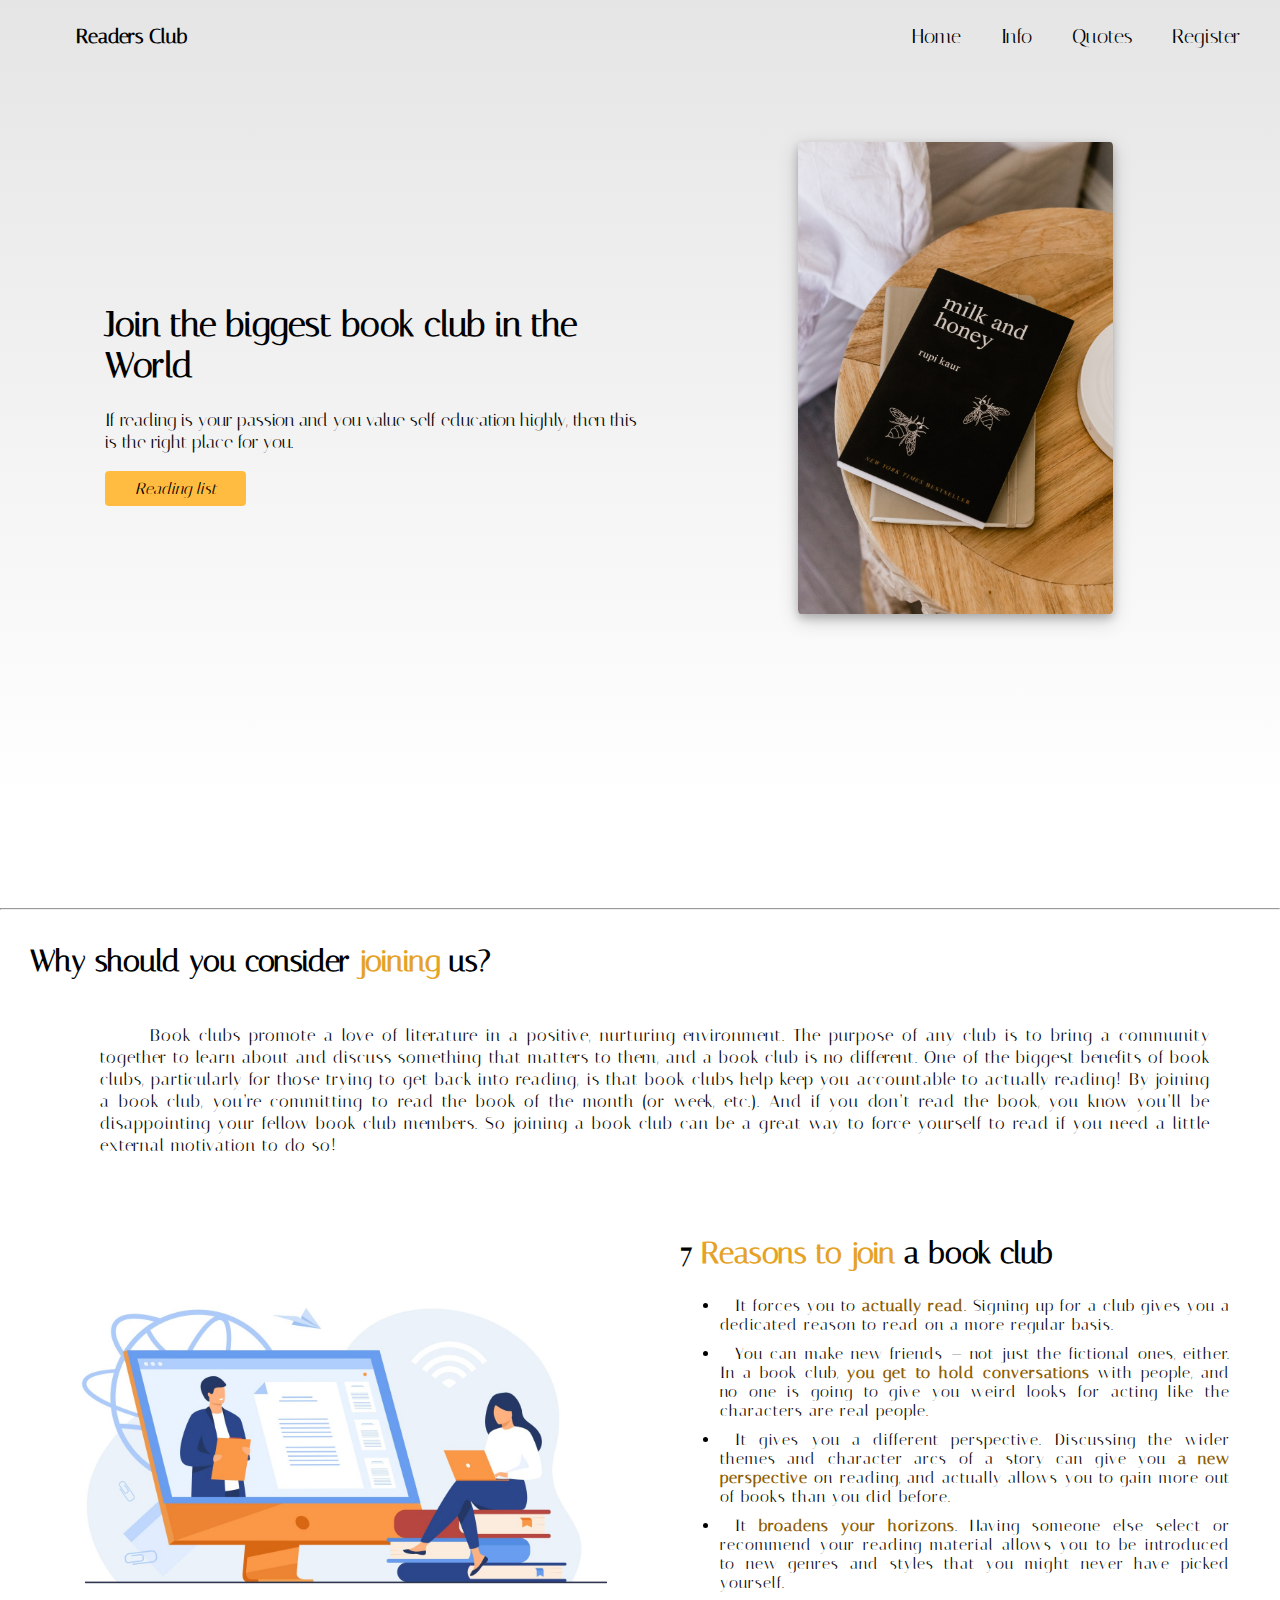
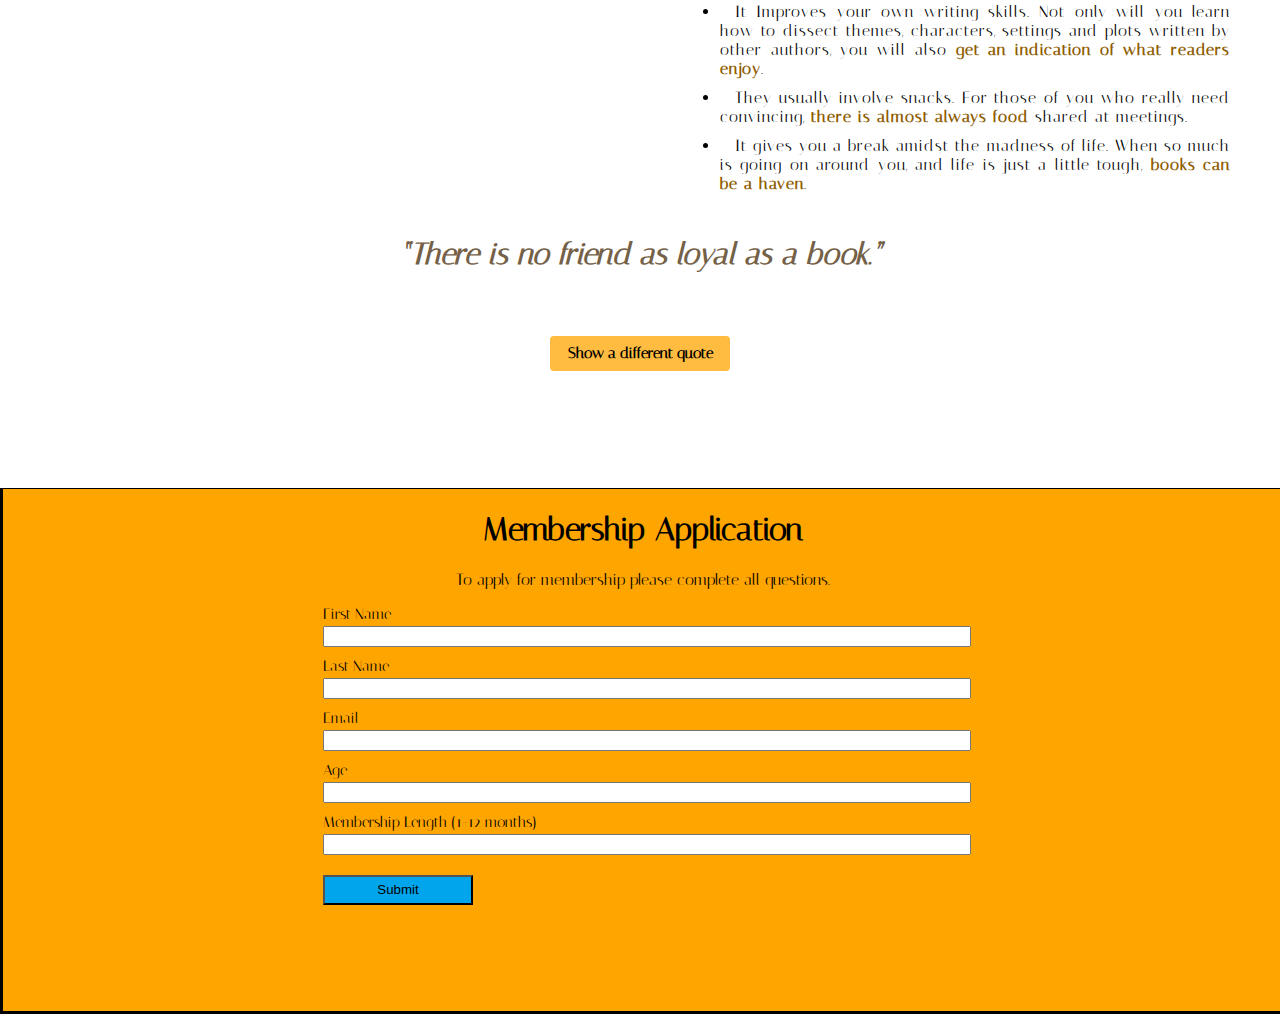
<file: index.html>
<!DOCTYPE html>
<!--
Toms Madžuls tm22005                        
-->
<html lang="en">
    <head>
        <title>Readers Club</title>
        <meta charset="UTF-8">
        <meta name="viewport" content="width=device-width, initial-scale=1.0">
        <link rel="stylesheet" href="style.css">
        <script src="https://ajax.googleapis.com/ajax/libs/jquery/3.6.1/jquery.min.js"></script>
        <script src="logic.js"></script>
    </head>
    <body>
        <div class="container">
            <div class="opening" id="opening">
                <div class="header">
                    <div class="logo">
                        <p id="logo-name">Readers <span id="club">Club</span></p> 
                    </div>
                    <div class="navigation">
                        <nav>
                            <ul>
                                <li><a href="#opening">Home</a></li>
                                <li><a href="#information">Info</a></li>
                                <li><a href="#quote">Quotes</a></li>
                                <li><a href="#membership">Register</a></li>
                            </ul>
                        </nav>
                    </div>
                </div>
                <div class="content-1">
                    <h1>Join the biggest book club in the World</h1>
                    <p>If reading is your passion and you value self education highly, then this <br> is the right place for you.</p>
                    <a href="reading-list.html" target="_blank" id="reading-list-link">Reading list</a>
                </div>
                <div class="content-2">
                    <img src="black-book.jpg" alt="photo of a book">
                </div>
            </div>
            <hr>
            <div class="info">
                <div class="info-top" id="information">
                    <div id="join-headline">
                        <h2>Why should you consider <span class="joining">joining</span> us?</h2>
                    </div>
                    <div id="join-text">
                    <p>Book clubs promote a love of literature in a positive, nurturing environment. The purpose of any club is to bring a community together to learn about and discuss something that matters to them, and a book club is no different. One of the biggest benefits of book clubs, particularly for those trying to get back into reading, is that book clubs help keep you accountable to actually reading!
                    By joining a book club, you’re committing to read the book of the month (or week, etc.). And if you don’t read the book, you know you’ll be disappointing your fellow book club members. So joining a book club can be a great way to force yourself to read if you need a little external motivation to do so!</p>
                    </div>
                </div>
                <div class="info-middle">
                    <div class="info-middle-left">
                        <img src="pc-reading.jpg" alt="reading a book">
                    </div>
                    <div class="info-middle-right">
                        <h2 id="list-heading">7 <span class="joining">Reasons to join</span> a book club</h2>
                        <ul id="reason-list">    
                            <li>It forces you to <span class="keywords">actually read</span>. Signing up for a club gives you a dedicated reason to read on a more regular basis.</li>
                            <li>You can make new friends — not just the fictional ones, either. In a book club, <span class="keywords">you get to hold conversations</span> with people, and no one is going to give you weird looks for acting like the characters are real people.</li>
                            <li>It  gives you a different perspective. Discussing the wider themes and character arcs of a story can give you<span class="keywords"> a new perspective</span> on reading, and actually allows you to gain more out of books than you did before.</li>
                            <li>It <span class="keywords">broadens your horizons</span>. Having someone else select or recommend your reading material allows you to be introduced to new genres and styles that you might never have picked yourself.</li>
                            <li>It Improves your own writing skills. Not only will you learn how to dissect themes, characters, settings and plots written by other authors, you will also <span class="keywords">get an indication of what readers enjoy</span>.</li>
                            <li>They usually involve snacks. For those of you who really need convincing, <span class="keywords">there is almost always food</span> shared at meetings.</li>
                            <li>It gives you a break amidst the madness of life. When so much is going on around you, and life is just a little tough, <span class="keywords">books can be a haven</span>.</li>
                        </ul>
                    </div>
                </div>
                <div class="info-bottom">
                    <p id="quote">“There is no friend as loyal as a book.”</p>
                    <button id="quoteButton">Show a different quote</button>
                </div>
            </div>
            <div class="footer" id="membership">
                <div class="headline">
                    <h1>Membership Application</h1>
                    <p>To apply for membership please complete all questions.</p>
                </div>
                <form action="https://www.w3schools.com/action_page.php" method="get"  target="_blank">
                    <div class="form-attributes">
                        <label for="first-name">First Name</label>
                        <input type="text" name="first-name" id="first-name" >
                    </div>
                    <div class="form-attributes">
                        <label for="last-name">Last Name</label>
                        <input type="text" name="last-name" id="last-name" >
                    </div>
                    <div class="form-attributes">
                        <label for="email">Email</label>
                        <input type="text" name="email" id="email" >
                    </div>
                    <div class="form-attributes">
                        <label for="age">Age</label>
                        <input type="text" name="age" id="age">
                    </div>
                    <div class="form-attributes">
                        <label for="length">Membership Length (1-12 months)</label>
                        <input type="text" name="length" id="length">
                    </div>
                    <button type="submit" id="form-button">Submit</button>
                </form>
                <ul id="validation-message"></ul>
            </div>
        </div>
    </body>
</html>
</file>
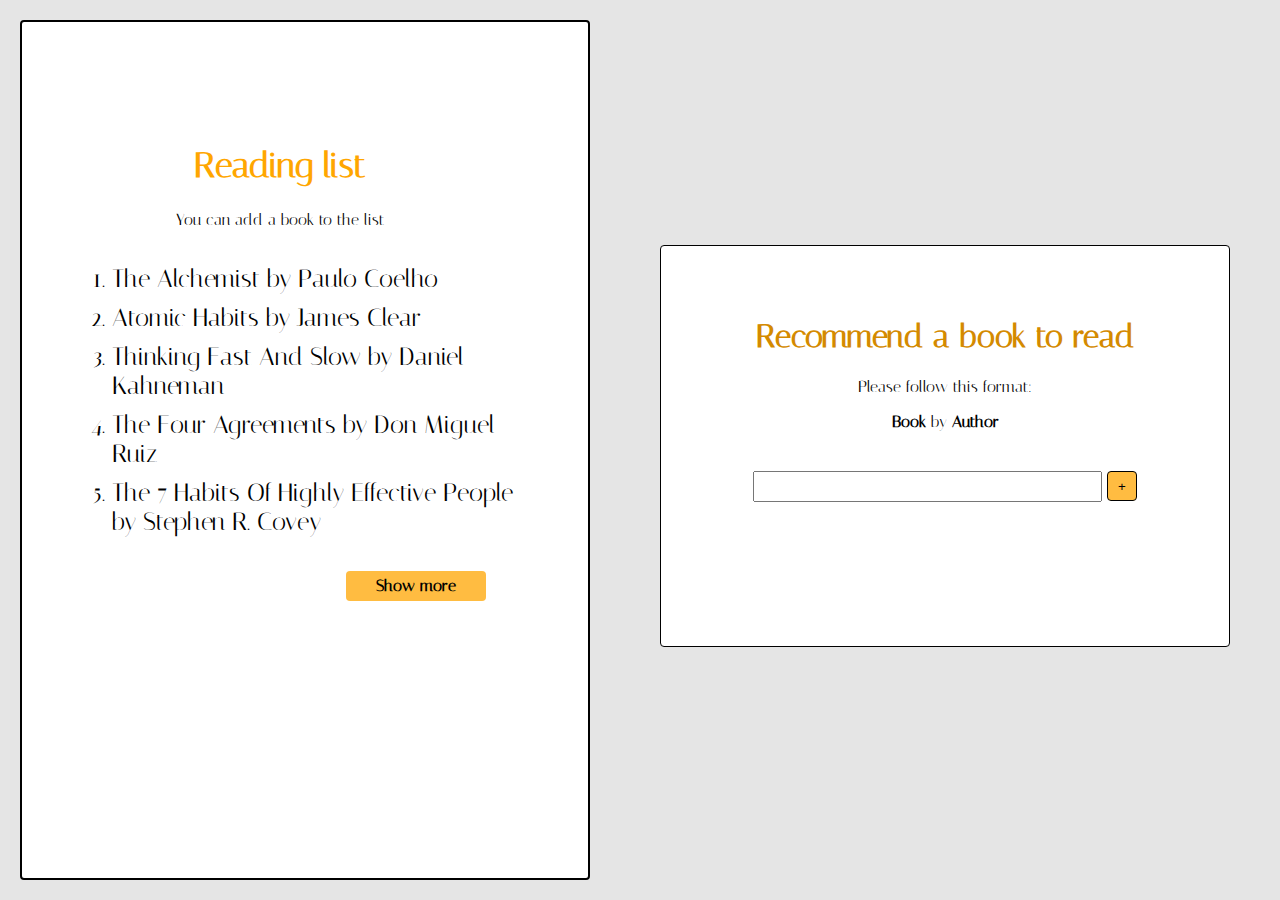
<file: reading-list.html>
<!DOCTYPE html>
<!--
Toms Madžuls tm22005
-->
<html lang="en">
    <head>
        <title>Reading List</title>
        <meta charset="UTF-8">
        <meta name="viewport" content="width=device-width, initial-scale=1.0">
        <link rel="stylesheet" href="list-style.css">
        <script src="list.js"></script>
    </head>
    <body>
        <div class="page">
            <div class="reading-list">
                <h1>Reading list</h1>
                <p>You can add a book to the list</p>
                <div class="list-container">
                    <ol id="book-list">
                        <li class="section-1">The Alchemist by Paulo Coelho</li>
                        <li class="section-1">Atomic Habits by James Clear</li>
                        <li class="section-1">Thinking Fast And Slow by Daniel Kahneman</li>
                        <li class="section-1">The Four Agreements by Don Miguel Ruiz</li>
                        <li class="section-1">The 7 Habits Of Highly Effective People by Stephen R. Covey</li>
                        <div id="show-more">
                            <li class="section-2">Best Self by Mike Bayer</li>
                            <li class="section-2">Who Moved My Cheese by Spencer Johnson</li>
                        </div>
                    </ol>
                </div>
                <button id="show-btn">Show more</button>
            </div>
            <div class="recommend">
                <h1>Recommend a book to read</h1>
                <p>Please follow this format:</p>
                <p><strong>Book</strong> by <strong>Author</strong></p>
                <div id="inputs">
                    <input id="input-field" type="text">
                    <button id="add-btn">+</button>
                </div>
            </div>
        </div>
    </body>
</html>
</file>
<file: style.css>
@import url('https://fonts.googleapis.com/css2?family=Montserrat&display=swap');
@import url('https://fonts.googleapis.com/css2?family=Lexend+Exa:wght@300&display=swap');
@import url('https://fonts.googleapis.com/css2?family=Italiana&display=swap');
@import url('https://fonts.googleapis.com/css2?family=Nova+Square&display=swap');

html,body {
  margin:0;
  padding:0;
}

.opening {
  width: 100vw;
  height: 100vh;
  display: grid;
  grid-template-columns: 1fr 1fr;
  grid-template-rows: 50px 1fr;
  padding: 10px;
  box-sizing: border-box; 
  background: rgb(255,255,255);
  background: linear-gradient(0deg,  rgb(255, 255, 255) 10% , rgb(229, 229, 229) 100%); 
}

.header {
  grid-column: span 2;
  font-family: 'Italiana', serif;
  font-size: 20px;
}

.logo {
  float: left;
}

.logo img {
  height: 40px;
  width: 40px;
  width: 25%;
  float: left;
}

.logo #logo-name {
  margin-top: 0;
  padding-top: 14px;
  padding-left: 16px;
  color: rgb(0, 0, 0);
  margin-left: 50px;
  font-weight: bolder;
}

.navigation {
  float: right;
}

.content-1 {
  padding-left: 15%;
  padding-top: 35%;
  font-family: 'Italiana', serif;
}

.content-1 h1 {
  font-weight: bolder;
  font-size: 35px;
}

.content-1 p {
  font-size: 18px;
}

#reading-list-link:link, #reading-list-link:visited {
  background-color: rgb(255, 188, 65);
  color: black;
  padding: 14px 25px;
  text-align: center;
  text-decoration: none;
  display: inline-block;
  font-family: 'Italiana', serif;
  font-size: 16px;
  font-style: italic;
  border: 0;
  border-radius: 4px;
  padding: 8px 30px;
}

.content-1 #reading-list-link:hover {
  box-shadow: 0 2px 4px 0 rgba(0, 0, 0, 0.2), 0 6px 14px 0 rgba(0, 0, 0, 0.19);
}

.content-2 {
  position: relative;
}

.content-2 img {
  position: relative;
  display: block;
  margin-left: auto;
  margin-right: auto;
  margin-top: 13%;
  width: 50%;
  border-radius: 1%;
  box-shadow: 0 4px 8px 0 rgba(0, 0, 0, 0.2), 0 6px 20px 0 rgba(0, 0, 0, 0.19);
}

.info {
  width: 100vw;
  height: 130vh;
  display: grid;
  grid-template-columns: 1fr 1fr;
  grid-template-rows: 1fr 1fr 1fr 1fr;
}

.info-top {
  grid-column: span 2;
  grid-row: span 1;
  font-family: 'Italiana', serif;
  margin-bottom: 30px;
}

.info-top h2 {
  padding-left: 30px;
  font-size: 30px;
}

.info-top p {
  padding-left: 100px;
  padding-right: 70px;
  padding-top: 20px;
  font-size: 17px;
  text-indent: 50px;
  text-align: justify;
  letter-spacing: 1px;
  line-height: 22px;
}

.joining {
  color: #e5a226;
}

.we-read {
  background-color: rgb(248, 246, 242);
  border-radius: 10px;
}

.we-read h3 {
  font-family: 'Italiana', serif;
  padding-left: 20px;
  font-size: 20px;
}

.we-read ul {
  padding-left: 60px;
  list-style-type: disc;
}

.we-read li {
  font-family: 'Italiana', serif;
}

.in-numbers {
  font-size: 150px;
  font-family: 'Nova Square', cursive;
  padding: 0;
  margin-top: 0;
  margin-bottom: 0;
  color: orange;
  -webkit-text-fill-color: rgb(248, 246, 242);
  -webkit-text-stroke-width: 1px;
  -webkit-text-stroke-color: white;
}

.book-count {
  color: rgb(255, 140, 0);
  -webkit-text-stroke-color: white;
  -webkit-text-stroke-width: 2px;
  font-size: 150px;
  font-family: 'Nova Square', cursive;
  margin-top: 0;
  margin-bottom: 0;
}

.in-numbers:hover {
  color: orange;
  -webkit-text-fill-color: #9a95e0;
  -webkit-text-stroke-width: 1px;
  -webkit-text-stroke-color: #806026;
}

#books-read {
  margin-top: 0;
  padding-top: 0;
}


.info-middle {
  grid-column: span 2;
  grid-row: span 2;
  font-family: 'Italiana', serif;
}

.info-middle-left {
  width: 50%;
  float: left;
}

.info-middle-left img {
  width: 90%;
  padding-left: 8%;
  padding-right: 5%;
  padding-top: 50px;
}

.info-middle-right {
  width: 50%;
  float: right;
}

.info-middle-right h2 {
  padding-left: 40px;
  font-size: 30px;
}

.info-middle-right li {
  margin-left: 40px;
  margin-top: 10px;
  text-align: justify;
  margin-right: 50px;
  text-indent: 15px;
  letter-spacing: 1px;
}

.keywords {
  color: rgb(141, 92, 0);
  font-weight: bolder;
}

.info-bottom {
  grid-column: span 2;
  grid-row: span 1;
  text-align: center;
  margin-top: 10px;
  position: relative;
}

#quote {
  font-family: 'Italiana', serif;
  font-weight: 900;
  font-size: 30px;
  color: rgb(116, 97, 71);
  height: 70px;
  width: 80%;
  padding-left: 10%;
  padding-right: 10%;
  margin-bottom: 0;
  font-style: italic;
}

#quoteButton {
  background-color: rgb(255, 188, 65);
  border: 0;
  border-radius: 4px;
  height: 35px;
  width: 180px;
  margin-top: 30px;
  font-family: 'Italiana', serif;
  font-size: 15px;
  margin-bottom: 20px;
  font-weight: bolder;
}

#quoteButton:hover {
  box-shadow: 0 2px 4px 0 rgba(0, 0, 0, 0.2), 0 6px 14px 0 rgba(0, 0, 0, 0.19);
}

input, label {
  display:block;
}

.form-attributes {
  text-align: left;
  font-size: 15px;
}

form {
  margin-left: 25%;
  margin-right:25%;
  width: 50%;
}

input {
  width: 100%;
  margin-bottom: 10px;
  margin-top: 3px;
}

.headline {
  text-align: center;
}

#form-button {
  height: 30px;
  width: 150px;
  background-color: #00A5EB;
  margin-top: 10px;
}

.numbers-description {
  font-family: 'Italiana', serif;
  font-size: 25px;
  margin: 0;
  color: #805300;
}

.sides {
  padding-bottom: 30px;
}

.middle {
  padding-top: 15px;
}

.footer {
  width: 100vw;
  height: 58vh;
  font-family: 'Italiana', serif;
  margin-top: 0px;
  background-color: orange;
  border-color: black;
  border-top: 1px;
  border-style: solid;
  position: relative;
}

#validation-message {
  color: black;
  float: left;
  position: absolute;
  top: 30%;
  font-weight: bold;
}

#validation-message li {
  padding-bottom: 5px;
}

.navigation ul {
    list-style-type: none;
    margin: 0;
    padding-right: 10px;
    overflow: hidden;
}
  
.navigation li {
    float: left;
}
  
.navigation li a {
    display: block;
    color: rgb(0, 0, 0);
    text-align: center;
    padding: 14px 20px;
    text-decoration: none;
}
  
.navigation li a:hover {
    color: orange;
}

@media print {
  .navigation{
    display: none;
  }
}
</file>
<file: list-style.css>
@import url('https://fonts.googleapis.com/css2?family=Italiana&display=swap');

.page {
    width: 100vw;
    min-height: 100vh;
    background: rgb(229, 229, 229);
    display: grid;
    grid-template-columns: 1fr 1fr;
    grid-template-rows: 1fr 1fr 1fr 1fr;
    font-family: 'Italiana', serif;
}

.reading-list {
    grid-column-start: 1;
    grid-column-end: 2;
    grid-row: span 4;
    border-color: black;
    border: 2px;
    border-style: solid;
    border-radius: 4px;
    margin: 20px;
    margin-right: 50px;
    padding-top: 100px;
    padding-right: 50px;
}

ol {
    margin-left: 50px;
    font-size: 25px;
}

li {
    padding-top: 10px;
}

.reading-list h1 {
    color: rgb(255, 166, 0);
    font-size: 35px;
}

.reading-list p {
    text-align: center;
}

.recommend {
    grid-column-start: 2;
    grid-column-end: 3;
    grid-row-start: 2;
    grid-row-end: 4;
    border-color: orange;
    border: 1px;
    border-style: solid;
    border-radius: 4px;
    margin: 20px;
    margin-right: 50px;
    text-align: center;
    padding-top: 50px;
    max-height: 350px;
}

.reading-list, .recommend {                    /*  2 classes */
    background-color: rgb(255, 255, 255);
}

.recommend h1 {
    color: rgb(212, 138, 0);
}

#inputs {
    margin-top: 40px;
}

input {
    height: 25px;
    width: 60%;
}

#add-btn {
    background-color: rgb(255, 188, 65);
    border: 1px;
    border-color: black;
    border-style: solid;
    border-radius: 4px;
    height: 30px;
    width: 30px;
}

#add-btn:hover {
    box-shadow: 0 2px 4px 0 rgba(0, 0, 0, 0.2), 0 6px 14px 0 rgba(0, 0, 0, 0.19);
}

h1 {
    text-align: center;
}

#show-more {
    display: none;
}

#show-btn {
    background-color: rgb(255, 188, 65);
    border: 0;
    border-radius: 4px;
    height: 30px;
    width: 140px;
    margin-top: 10px;
    margin-right: 10%;
    margin-bottom: 50px;
    float: right;
    font-family: 'Italiana', serif;
    font-size: 16px;
    font-weight: bolder;
}

#show-btn:hover {
    box-shadow: 0 2px 4px 0 rgba(0, 0, 0, 0.2), 0 6px 14px 0 rgba(0, 0, 0, 0.19);
}

html,body {
    margin:0;
    padding:0;
}
</file>
